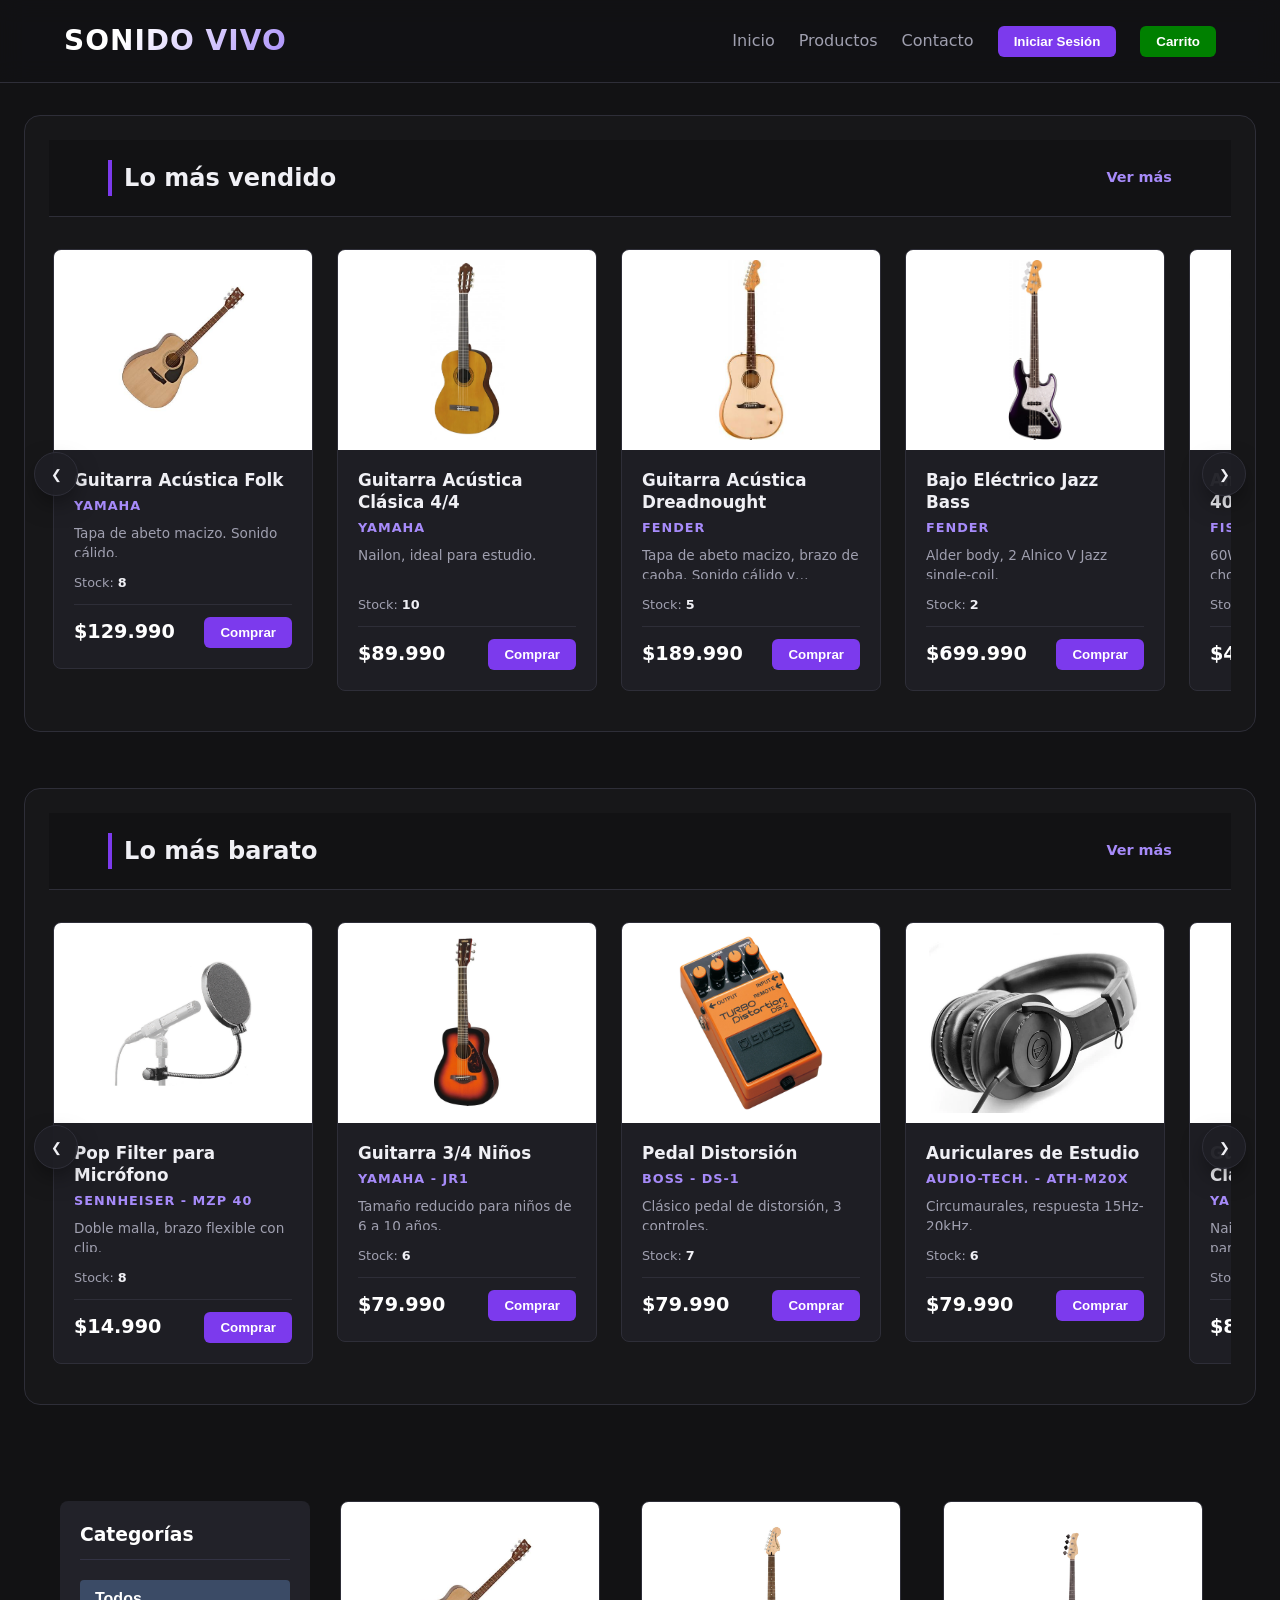
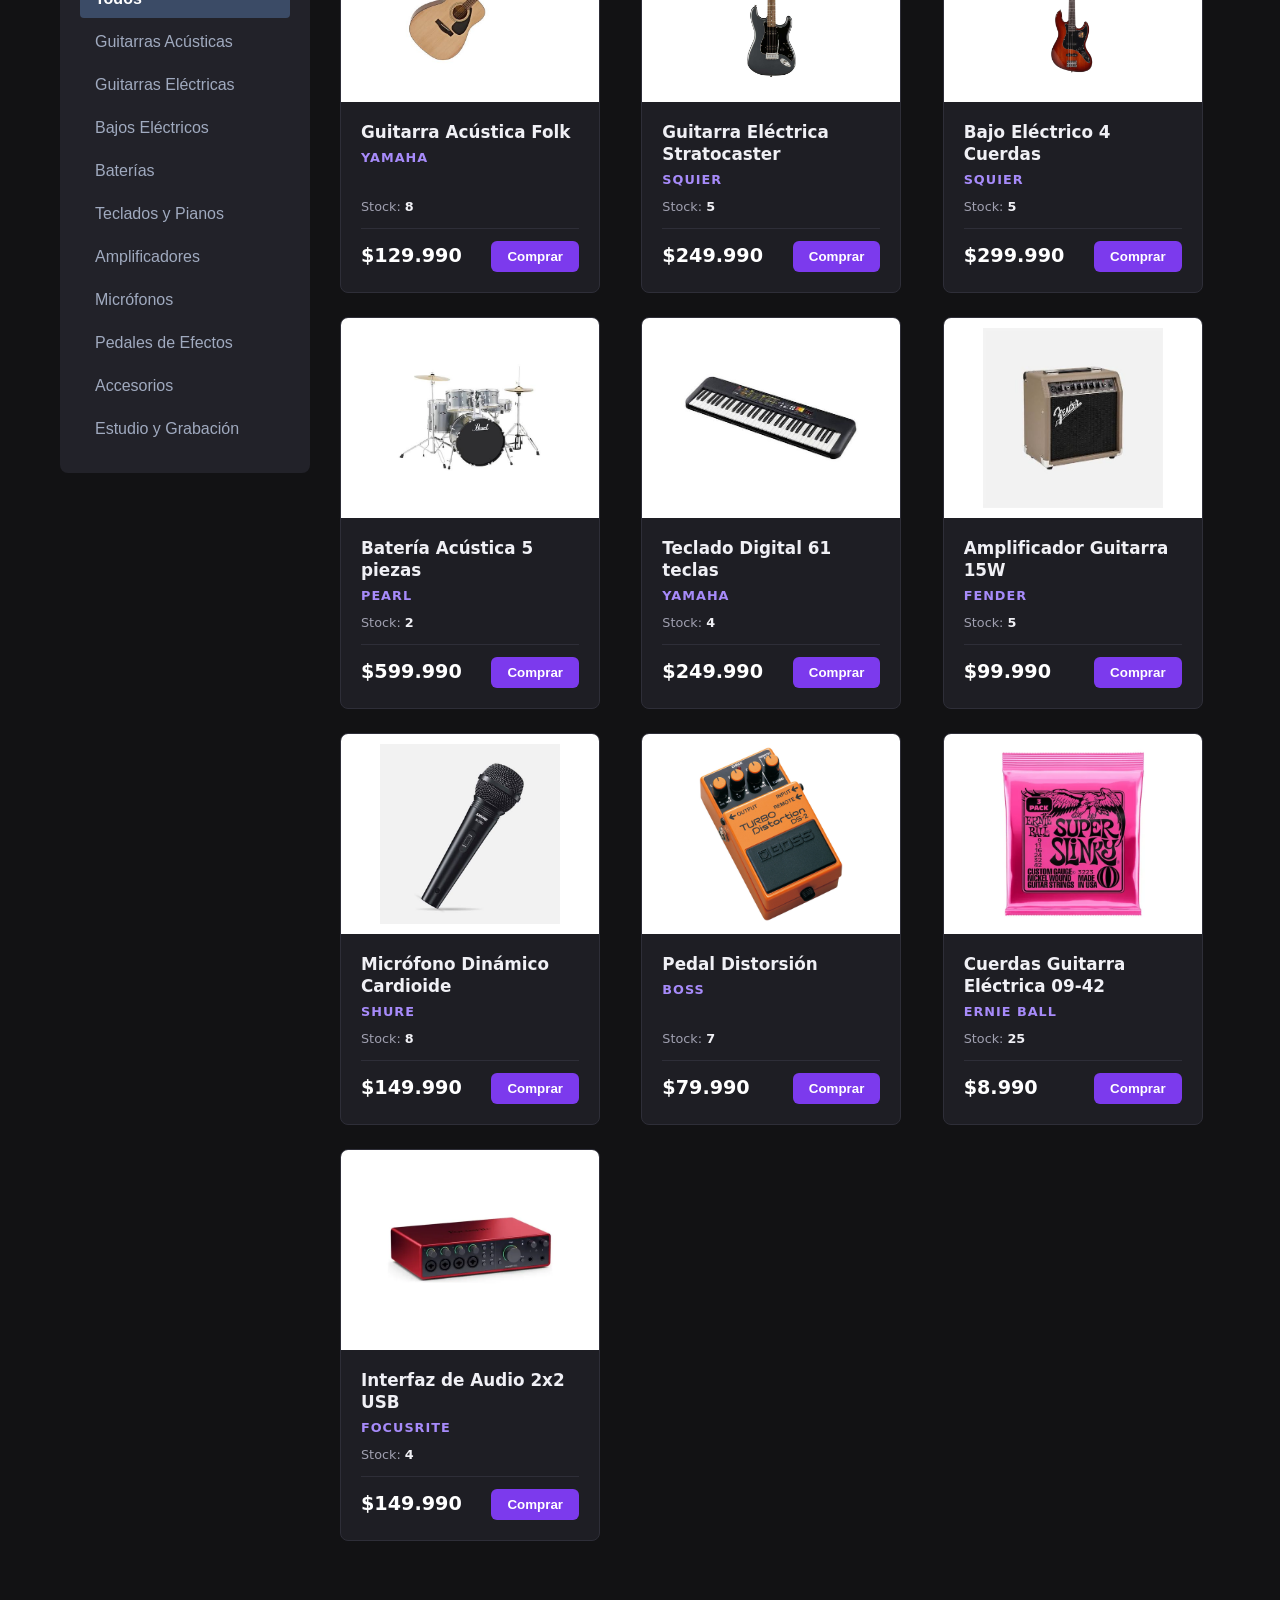
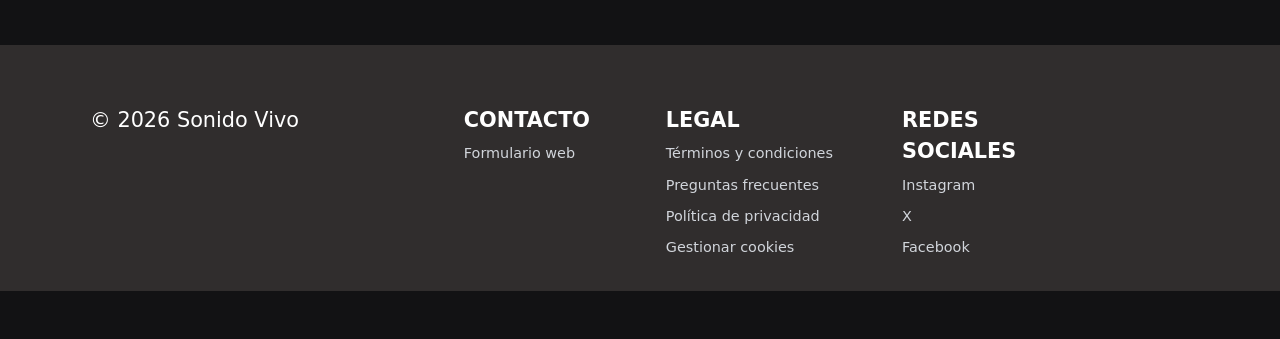
<file: index.html>
<!DOCTYPE html>
<html lang="es">

<head>
    <meta charset="UTF-8">
    <meta name="viewport" content="width=device-width, initial-scale=1.0">
    <title>SONIDO VIVO</title>
    <link rel="stylesheet" href="css/style.css">
    <script src="js/funciones.js" defer></script>
</head>

<body>

    <header>
        <h1> Sonido Vivo </h1>
        <nav>
            <ul>
                <li><a href="#inicio">Inicio</a></li>
                <li><a href="#productos">Productos</a></li>
                <li><a href=#contactos>Contacto</a></li>
                <li>
                    <button type="button" class="btn-sesion">Iniciar Sesión</button>
                </li>
                <li>
                    <button type="button" class="btn-carrito">Carrito</button>
                </li>
            </ul>
        </nav>
    </header>

    <main>




        <!-- CARRUSEL 1 LO MÁS VENDIDO --->
        <section class="contenedor-carrusel" aria-label="Lo más vendido" id="inicio">
            <header class="carrusel-header">
                <h2>Lo más vendido </h2>
                <a href="#" class="ver-mas">Ver más</a>
            </header>

            <div class="carrusel-body">
                <nav class="carrusel-navigacion" aria-label="Controles lo más vendido">
                    <button class="carrusel-btn btn-izq" id="btnAtras1">❮</button>
                    <button class="carrusel-btn btn-der" id="btnSigue1">❯</button>
                </nav>

                <div class="carrusel-slider" id="slider1">
                 
                    <article class="tarjeta-producto">
                        <figure class="img"><img src="img/imagen1.jpg" alt=""></figure>
                        <div class="info-producto">
                            <h3>Guitarra Acústica Folk</h3>
                            <p class="marca">Yamaha</p>
                            <p class="descripcion">Tapa de abeto macizo. Sonido cálido.</p>
                            <p class="stock">Stock: <span>8</span></p>
                            <div class="producto-footer">
                                <p class="precio">$129.990</p>
                                <button class="comprar">Comprar</button>
                            </div>
                        </div>
                    </article>
               
                    <article class="tarjeta-producto">
                        <figure class="img"><img src="img/2carrusel.jpg" alt=""></figure>
                        <div class="info-producto">
                            <h3>Guitarra Acústica Clásica 4/4</h3>
                            <p class="marca">Yamaha</p>
                            <p class="descripcion">Nailon, ideal para estudio.</p>
                            <p class="stock">Stock: <span>10</span></p>
                            <div class="producto-footer">
                                <p class="precio">$89.990</p>
                                <button class="comprar">Comprar</button>
                            </div>
                        </div>
                    </article>

                    
                    <article class="tarjeta-producto">
                        <figure class="img"><img src="img/3carrusel.jpg" alt=""></figure>
                        <div class="info-producto">
                            <h3>Guitarra Acústica Dreadnought</h3>
                            <p class="marca">Fender</p>
                            <p class="descripcion">Tapa de abeto macizo, brazo de caoba. Sonido cálido y proyectado.</p>
                            <p class="stock">Stock: <span>5</span></p>
                            <div class="producto-footer">
                                <p class="precio">$189.990</p>
                                <button class="comprar">Comprar</button>
                            </div>
                        </div>
                    </article>

                
                    <article class="tarjeta-producto">
                        <figure class="img">
                            <img src="img/carrusel4.jpg" alt="">
                        </figure>
                        <div class="info-producto">
                            <h3>Bajo Eléctrico Jazz Bass</h3>
                            <p class="marca">Fender</p>
                            <p class="descripcion">Alder body, 2 Alnico V Jazz single-coil.</p>
                            <p class="stock">Stock: <span>2</span></p>
                            <div class="producto-footer">
                                <p class="precio">$699.990</p>
                                <button class="comprar">Comprar</button>
                            </div>
                        </div>
                    </article>

                    <article class="tarjeta-producto">
                        <figure class="img">
                            <img src="img/carrusel5.jpg" alt="">
                        </figure>
                        <div class="info-producto">
                            <h3>Amplificador Acústico 40W</h3>
                            <p class="marca">Fishman - Loudbox Mini</p>
                            <p class="descripcion">60W, 2 canales, reverb y chorus incorporados.</p>
                            <p class="stock">Stock: <span>2</span></p>
                            <div class="producto-footer">
                                <p class="precio">$499.990</p>
                                <button class="comprar">Comprar</button>
                            </div>
                        </div>
                    </article>

                </div>
            </div>
        </section>




        <!-- ------------------- CARRUSEL 2: LO MÁS BARATO ------------------- -->
        <section class="contenedor-carrusel" aria-label="Lo más barato">
            <header class="carrusel-header">
                <h2>Lo más barato </h2>
                <a href="#" class="ver-mas">Ver más</a>
            </header>

            <div class="carrusel-body">
                <nav class="carrusel-navigacion" aria-label="Controles lo más barato">
                    <button class="carrusel-btn btn-izq" id="btnAtras2">❮</button>
                    <button class="carrusel-btn btn-der" id="btnSigue2">❯</button>
                </nav>

                <div class="carrusel-slider" id="slider2">
                    <!-- PRODUCTO 1 -->
                    <article class="tarjeta-producto">
                        <figure class="img">
                            <img src="img/carrusel_lomasbarato_1.jpg" alt="">
                        </figure>
                        <div class="info-producto">
                            <h3>Pop Filter para Micrófono</h3>
                            <p class="marca">Sennheiser - MZP 40</p>
                            <p class="descripcion">Doble malla, brazo flexible con clip.</p>
                            <p class="stock">Stock: <span>8</span></p>
                            <div class="producto-footer">
                                <p class="precio">$14.990</p>
                                <button class="comprar">Comprar</button>
                            </div>
                        </div>
                    </article>

                    <!-- PRODUCTO 2 -->
                    <article class="tarjeta-producto">
                        <figure class="img">
                            <img src="img/carrusel_lomasbarato2.jpg" alt="">
                        </figure>
                        <div class="info-producto">
                            <h3>Guitarra 3/4 Niños</h3>
                            <p class="marca">Yamaha - JR1</p>
                            <p class="descripcion">Tamaño reducido para niños de 6 a 10 años.</p>
                            <p class="stock">Stock: <span>6</span></p>
                            <div class="producto-footer">
                                <p class="precio">$79.990</p>
                                <button class="comprar">Comprar</button>
                            </div>
                        </div>
                    </article>

                    <!-- PRODUCTO 3 -->
                    <article class="tarjeta-producto">
                        <figure class="img">
                            <img src="img/imagen8.jpg" alt="">
                        </figure>
                        <div class="info-producto">
                            <h3>Pedal Distorsión</h3>
                            <p class="marca">Boss - DS-1</p>
                            <p class="descripcion">Clásico pedal de distorsión, 3 controles.</p>
                            <p class="stock">Stock: <span>7</span></p>
                            <div class="producto-footer">
                                <p class="precio">$79.990</p>
                                <button class="comprar">Comprar</button>
                            </div>
                        </div>
                    </article>

                    <!-- PRODUCTO 4 -->
                    <article class="tarjeta-producto">
                        <figure class="img">
                            <img src="img/carrusel_lomasbarato4.jpg" alt="">
                        </figure>
                        <div class="info-producto">
                            <h3>Auriculares de Estudio</h3>
                            <p class="marca">Audio-Tech. - ATH-M20x</p>
                            <p class="descripcion">Circumaurales, respuesta 15Hz-20kHz.</p>
                            <p class="stock">Stock: <span>6</span></p>
                            <div class="producto-footer">
                                <p class="precio">$79.990</p>
                                <button class="comprar">Comprar</button>
                            </div>
                        </div>
                    </article>

                    <!-- PRODUCTO 5 -->
                    <article class="tarjeta-producto">
                        <figure class="img">
                            <img src="img/carrusel_lomasbarato5.jpg" alt="">
                        </figure>
                        <div class="info-producto">
                            <h3>Guitarra Acústica Clásica 4/4</h3>
                            <p class="marca">Yamaha - C40</p>
                            <p class="descripcion">Nailon, tapa de abeto. Ideal para estudio y flamenco.</p>
                            <p class="stock">Stock: <span>10</span></p>
                            <div class="producto-footer">
                                <p class="precio">$89.990</p>
                                <button class="comprar">Comprar</button>
                            </div>
                        </div>
                    </article>
                </div>
            </div>
        </section>

        <section class="filtros" id="productos">
            <div class="catalogo-layout">

                <aside class="sidebar-categorias">
                    <h3>Categorías</h3>
                    <ul id="lista-categorias">
                        <li><button class="btn-filtro activo" data-categoria="Todas">Todos</button></li>
                        <li><button class="btn-filtro" data-categoria="Guitarras Acústicas">Guitarras Acústicas</button>
                        </li>
                        <li><button class="btn-filtro" data-categoria="Guitarras Eléctricas">Guitarras
                                Eléctricas</button></li>
                        <li><button class="btn-filtro" data-categoria="Bajos Eléctricos">Bajos Eléctricos</button></li>
                        <li><button class="btn-filtro" data-categoria="Baterías">Baterías</button></li>
                        <li><button class="btn-filtro" data-categoria="Teclados y Pianos">Teclados y Pianos</button>
                        </li>
                        <li><button class="btn-filtro" data-categoria="Amplificadores">Amplificadores</button></li>
                        <li><button class="btn-filtro" data-categoria="Micrófonos">Micrófonos</button></li>
                        <li><button class="btn-filtro" data-categoria="Pedales de Efectos">Pedales de Efectos</button>
                        </li>
                        <li><button class="btn-filtro" data-categoria="Accesorios">Accesorios</button></li>
                        <li><button class="btn-filtro" data-categoria="Estudio y Grabación">Estudio y Grabación</button>
                        </li>
                    </ul>
                </aside>


                <section id="contenedor-productos" class="grid-productos">

                </section>

            </div>
        </section>



    </main>

    <footer class="pie-pagina" id="contactos">
        <div class="contenedor-pie">
            <p>© 2026 Sonido Vivo</p>
            <div class="columna-menu">
                <h4>CONTACTO</h4>
                <ul>
                    <li><a href="formulario.html">Formulario web</a></li>
                </ul>
            </div>
            <div class="columna-menu">
                <h4>LEGAL</h4>
                <ul>
                    <li><a href="#">Términos y condiciones</a></li>
                    <li><a href="#">Preguntas frecuentes</a></li>
                    <li><a href="#">Política de privacidad</a></li>
                    <li><a href="#">Gestionar cookies</a></li>
                </ul>
            </div>
            <div class="columna-menu">
                <h4>REDES SOCIALES</h4>
                <ul>
                    <li><a href="#">Instagram</a></li>
                    <li><a href="#">X</a></li>
                    <li><a href="#">Facebook</a></li>

                </ul>
            </div>
        </div>
    </footer>
</body>

</html>
</file>
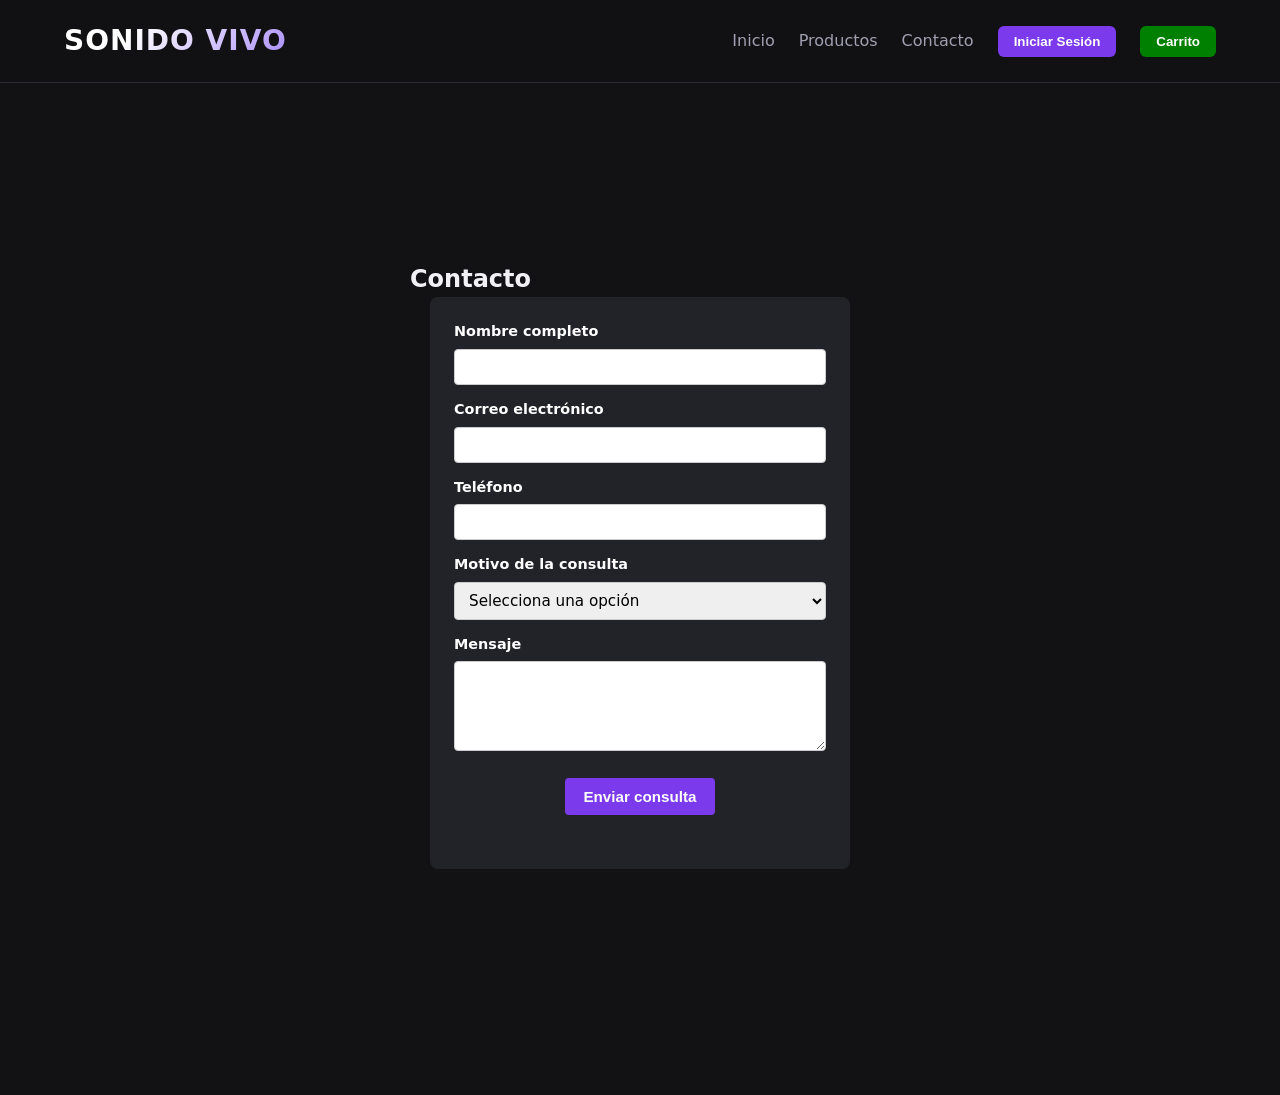
<file: formulario.html>
<!DOCTYPE html>
<html lang="es">
<head>
    <meta charset="UTF-8">
    <meta name="viewport" content="width=device-width, initial-scale=1.0">
    <title>Document</title>
    <link rel="stylesheet" href="css/style.css">
    <script src="js/funciones.js" defer></script>
</head>
<body>
     <header>
        <h1> Sonido Vivo </h1>
        <nav>
            <ul>
                <li><a href="index.html">Inicio</a></li>
                <li><a href="#productos">Productos</a></li>
                <li><a href="#contacto">Contacto</a></li>
                <li>
                    <button type="button" class="btn-sesion">Iniciar Sesión</button>
                </li>
                <li>
                    <button type="button" class="btn-carrito">Carrito</button>
                </li>
            </ul>
        </nav>
    </header>
    <main class="main-contacto">
      <section id="contacto">
      <h2>Contacto</h2>
      <form id="form-contacto" novalidate>
        <label for="nombre">Nombre completo</label>
        <input type="text" id="nombre" required>

        <label for="correo">Correo electrónico</label>
        <input type="email" id="correo" required>

        <label for="telefono">Teléfono</label>
        <input type="tel" id="telefono">

        <label for="motivo">Motivo de la consulta</label>
        <select id="motivo" required>
          <option value="">Selecciona una opción</option>
          <option>Consulta general</option>
          <option>Pedido especial</option>
          <option>Reclamo</option>
          <option>Otro</option>
        </select>

        <label for="mensaje">Mensaje</label>
        <textarea id="mensaje" required></textarea>

        <button type="submit">Enviar consulta</button>
        <p id="mensaje-confirmacion"></p>
      </form>
    </section>
    </main>
</body>
</html>
</file>
<file: css/style.css>
/* RESET Y VARIABLES GLOBALES */
:root {
  --bg-primary: #121214;
  --bg-card: #1e1e24;
  --bg-hover: #2a2a32;
  --text-main: #f0f0f5;
  --text-muted: #a0a0b0;
  --accent: #7c3aed;
  --accent-hover: #6d28d9;
  --accent-light: #a78bfa;
  --border-color: #2e2e38;
  --radius-sm: 8px;
  --radius-lg: 16px;
  --shadow: 0 10px 25px -5px rgba(0, 0, 0, 0.5);
  --transition: all 0.3s ease;
}

* {
  margin: 0;
  padding: 0;
  box-sizing: border-box;
}

body {
  font-family: 'Segoe UI', system-ui, -apple-system, sans-serif;
  background-color: var(--bg-primary);
  color: var(--text-main);
  line-height: 1.5;
  padding-bottom: 3rem;
}
main {
  max-width: 1280px;
  margin: 2rem auto;
  padding: 0 1.5rem;
}


/* HEADER Y NAVEGACIÓN */
header {
  display: flex;
  justify-content: space-between;
  align-items: center;
  padding: 1.25rem 5%;
  background: rgba(18, 18, 20, 0.85);
  backdrop-filter: blur(12px);
  position: sticky;
  top: 0;
  z-index: 1000;
  border-bottom: 1px solid var(--border-color);
}

header h1 {
  font-size: 1.75rem;
  font-weight: 800;
  letter-spacing: 1px;
  background: linear-gradient(135deg, #fff 30%, var(--accent-light));
  -webkit-background-clip: text;
  -webkit-text-fill-color: transparent;
  text-transform: uppercase;
}

nav ul {
  display: flex;
  align-items: center;
  gap: 1.5rem;
  list-style: none;
}

nav a {
  color: var(--text-muted);
  text-decoration: none;
  font-weight: 500;
  transition: var(--transition);
}

nav a:hover {
  color: var(--text-main);
}

.btn-sesion, .btn-carrito {
  color: #ffffff;
  border: none;
  padding: 8px 16px;
  border-radius: 6px;
  font-weight: 600;
  cursor: pointer;
  transition: background-color 0.2s ease;
}

.btn-sesion { background-color: var(--accent); }
.btn-sesion:hover { background-color: var(--accent-hover); }

.btn-carrito { background-color: green; }
.btn-carrito:hover { background-color: darkgreen; }

/* TARJETAS DE PRODUCTO (USADAS EN GRILLA Y CARRUSEL) */
.tarjeta-producto {
  background-color: var(--bg-card);
  border-radius: var(--radius-sm);
  border: 1px solid var(--border-color);
  overflow: hidden;
  display: flex;
  flex-direction: column;
  transition: var(--transition);
  width: 260px;
  height: 100%; 
  flex-shrink: 0;
  cursor: pointer;
}

.tarjeta-producto:hover {
  transform: translateY(-5px);
  border-color: var(--accent);
  box-shadow: var(--shadow);
}

.tarjeta-producto figure.img {
  width: 100%;
  height: 200px;
  background-color: #ffffff;
  display: flex;
  align-items: center;
  justify-content: center;
  overflow: hidden;
  flex-shrink: 0;
}

.tarjeta-producto figure.img img {
  width: 100%;
  height: 100%;
  object-fit: contain; 
  padding: 10px;
  object-position: center;
}

.info-producto {
  padding: 1.25rem;
  display: flex;
  flex-direction: column;
  flex-grow: 1;
}

.info-producto h3 {
  font-size: 1.05rem;
  font-weight: 600;
  margin-bottom: 0.25rem;
  color: var(--text-main);
  line-height: 1.3;
}

.info-producto .marca {
  font-size: 0.8rem;
  text-transform: uppercase;
  letter-spacing: 1px;
  color: var(--accent-light);
  font-weight: 700;
  margin-bottom: 0.5rem;
}

.info-producto .descripcion {
  font-size: 0.85rem;
  color: var(--text-muted);
  margin-bottom: 1rem;
  display: -webkit-box;
  -webkit-line-clamp: 2;
  -webkit-box-orient: vertical;
  overflow: hidden;
  height: 2.5em;
}

.info-producto .stock {
  font-size: 0.8rem;
  color: var(--text-muted);
  margin-top: auto;
  margin-bottom: 0.75rem;
}

.info-producto .stock span {
  color: var(--text-main);
  font-weight: 600;
}

.producto-footer {
  display: flex;
  justify-content: space-between;
  align-items: center;
  padding-top: 0.75rem;
  border-top: 1px solid var(--border-color);
}

.producto-footer .precio {
  font-size: 1.2rem;
  font-weight: 700;
  color: #fff;
}

.comprar {
  background-color: var(--accent);
  color: #fff;
  border: none;
  padding: 0.5rem 1rem;
  border-radius: 6px;
  font-weight: 600;
  cursor: pointer;
  transition: var(--transition);
}

.comprar:hover {
  background-color: var(--accent-hover);
}
.grid-productos {
  display: grid;
  grid-template-columns: repeat(auto-fill, minmax(250px, 1fr));
  gap: 1.5rem;
  margin-bottom: 2rem;
}

.grid-productos .tarjeta-producto {
  min-width: 0;
  max-width: 100%;
}
/* DISEÑO RESPONSIVO (MÓVILES) */
@media (max-width: 768px) {
  header {
    flex-direction: column;
    gap: 1rem;
  }
  
  .carrusel-navigacion {
    display: none;
  }
  
  .catalogo-layout {
    grid-template-columns: 1fr; 
    padding: 20px 10px;
  }
  
  .grid-productos {
    grid-template-columns: repeat(auto-fill, minmax(200px, 1fr));
  }
  
  .contenedor-pie {
    grid-template-columns: 1fr;
    text-align: center;
  }
}


/* FORMULARIO DE CONTACTO */
.main-contacto {
  min-height: 100vh;
  display: grid;
  place-items: center;
}

#contacto {
  width: 100%;
  max-width: 500px;
  padding: 20px;
}

#contacto form {
  background-color: #222229;
  padding: 24px;
  border-radius: 8px;
  color: white;
  max-width: 420px;
  margin: 0 auto;
}

#contacto label {
  display: block;
  font-size: 0.9rem;
  font-weight: 600;
  color: white;
  margin: 14px 0 6px;
}

#contacto label:first-of-type {
  margin-top: 0;
}

#contacto input, 
#contacto select, 
#contacto textarea {
  width: 100%;
  padding: 8px 10px;
  border: 1px solid #ccc;
  border-radius: 4px;
  font-size: 0.95rem;
  font-family: inherit;
}

#contacto textarea {
  min-height: 90px;
  resize: vertical;
}

.campo-error {
  border: 2px solid #a3242f !important;
  background: #fbe9ea;
}

#contacto button[type="submit"] {
  display: block;        
  margin: 20px auto 0;  
  background: #7c3aed;
  color: white;
  border: none;
  padding: 10px 18px;
  border-radius: 4px;
  font-size: 0.95rem;
  font-weight: 600;
  cursor: pointer;
}

#contacto button[type="submit"]:hover {
  background: #6d28d9;
}

#mensaje-confirmacion {
  margin-top: 12px;
  font-size: 0.9rem;
  font-weight: 600;
  color: #2f6b3c;
  min-height: 1.2em;
}

/* FOOTER (PIE DE PÁGINA) */
.pie-pagina {
  display: block;
  background-color: rgb(48, 45, 45);
  color: #ffffff;
  padding: 60px 40px 30px 40px;
  font-size: 1.3rem;
}

.contenedor-pie {
  max-width: 1100px;
  margin: 0 auto;
  display: grid;
  grid-template-columns: 2fr 1fr 1.2fr 1fr 0.5fr;
  gap: 30px;
  align-items: start;
}

.columna-menu ul {
  list-style: none;
}

.columna-menu ul li a {
  color: #d1d5db;
  text-decoration: none;
  font-size: 0.9rem;
  transition: color 0.2s;
}

.columna-menu ul li a:hover {
  color: white;
}


/* LAYOUT PRINCIPAL Y CATÁLOGO (SIDEBAR + GRILLA) */

.catalogo-layout {
  display: grid;
  grid-template-columns: 250px 1fr;
  gap: 30px;
  padding: 40px 20px;
  max-width: 1200px;
  margin: 0 auto;
  align-items: start;
}

.sidebar-categorias {
  background-color: #222229;
  padding: 20px;
  border-radius: 8px;
  color: white;
}

.sidebar-categorias h3 {
  margin-bottom: 20px;
  padding-bottom: 10px;
  border-bottom: 1px solid #334;
}

.sidebar-categorias ul {
  list-style: none;
}

.btn-filtro {
  background: none;
  border: none;
  color: #a0aabf;
  width: 100%;
  text-align: left;
  padding: 10px 15px;
  font-size: 1rem;
  cursor: pointer;
  border-radius: 4px;
  transition: var(--transition);
  margin-bottom: 5px;
}

.btn-filtro:hover {
  background-color: #2b3648;
  color: white;
}

.btn-filtro.activo {
  background-color: #3b4b66;
  color: white;
  font-weight: bold;
}



/* CARRUSELES DE PRODUCTOS */
.contenedor-carrusel {
  margin-bottom: 3.5rem;
  background-color: rgba(255, 255, 255, 0.02);
  padding: 1.5rem;
  border-radius: var(--radius-lg);
  border: 1px solid var(--border-color);
  width: 100%;
  overflow: hidden;
}

.carrusel-header {
  display: flex;
  justify-content: space-between;
  align-items: center;
  margin-bottom: 1.5rem;
}

.carrusel-header h2 {
  font-size: 1.5rem;
  font-weight: 700;
  border-left: 4px solid var(--accent);
  padding-left: 0.75rem;
}

.ver-mas {
  color: var(--accent-light);
  text-decoration: none;
  font-weight: 600;
  font-size: 0.9rem;
  transition: var(--transition);
}

.ver-mas:hover {
  text-decoration: underline;
}

.carrusel-body {
  position: relative;
  width: 100%;
}

.carrusel-navigacion {
  position: absolute;
  top: 50%;
  left: 0;
  right: 0;
  width: 100%;
  display: flex;
  justify-content: space-between;
  transform: translateY(-50%);
  pointer-events: none;
  z-index: 20;
}

.carrusel-btn {
  background: rgba(30, 30, 36, 0.95);
  color: var(--text-main);
  border: 1px solid var(--border-color);
  width: 44px;
  height: 44px;
  border-radius: 50%;
  cursor: pointer;
  pointer-events: auto;
  transition: var(--transition);
  display: flex;
  align-items: center;
  justify-content: center;
  box-shadow: var(--shadow);
}

.carrusel-btn:first-child { margin-left: -15px; }
.carrusel-btn:last-child { margin-right: -15px; }

.carrusel-btn:hover {
  background: var(--accent);
  border-color: var(--accent);
  transform: scale(1.1);
}

.carrusel-slider {
  display: flex;
  gap: 1.5rem;
  overflow-x: auto;
  scroll-behavior: smooth;
  padding: 0.5rem 0.25rem 1rem 0.25rem;
  align-items: flex-start;
  width: 100%;
}

.carrusel-slider::-webkit-scrollbar {
  display: none;
}
</file>
